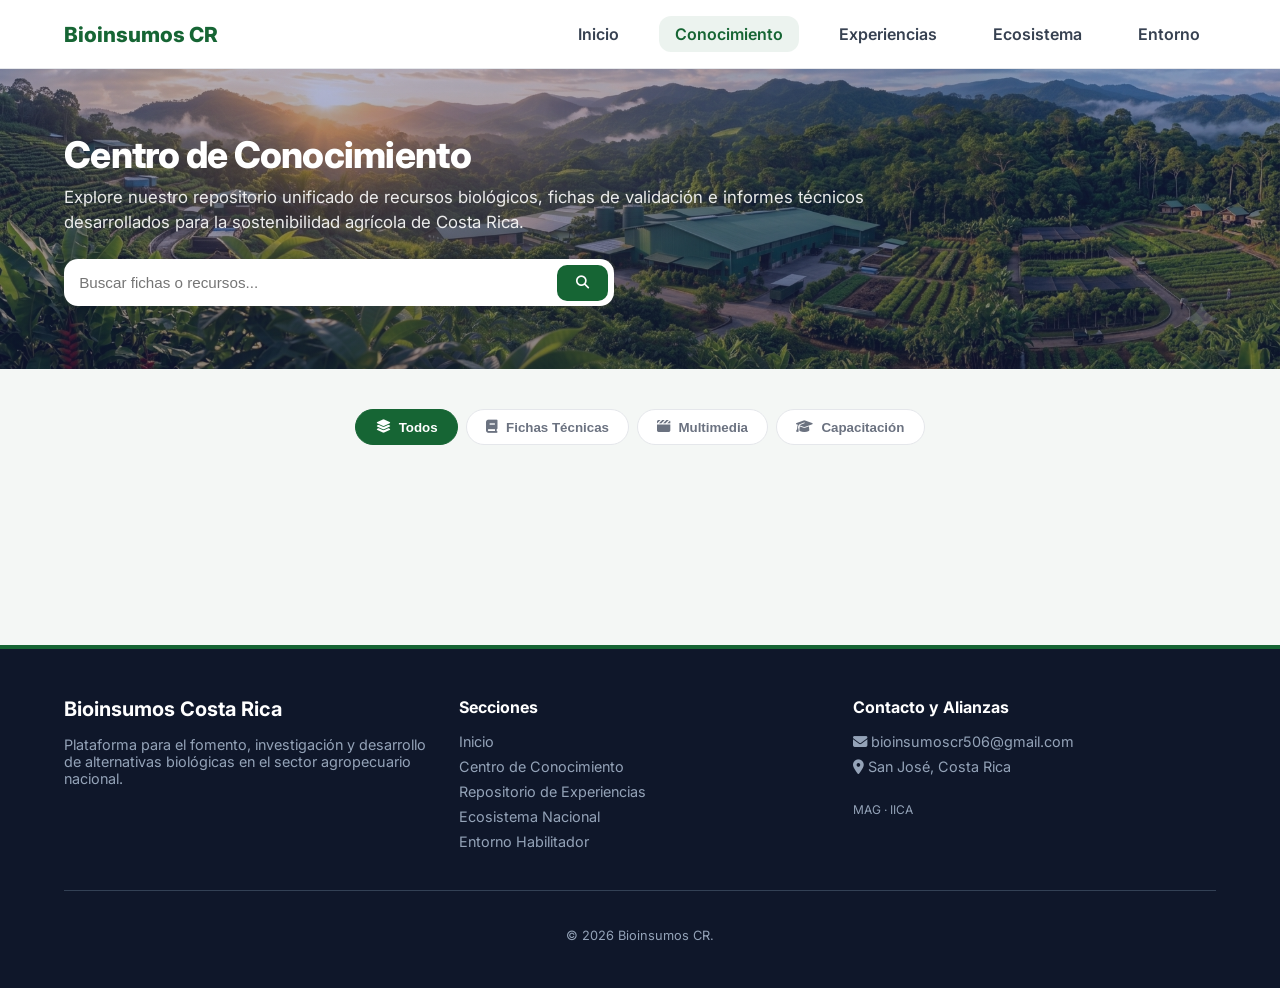
<file: conocimiento.html>
<!DOCTYPE html><html lang="es"><head>
    <meta charset="UTF-8" />
    <meta name="viewport" content="width=device-width, initial-scale=1.0" />
    <title>Centro Nacional de Conocimiento | Bioinsumos Costa Rica</title>
    
    <link rel="preconnect" href="https://fonts.googleapis.com">
    <link rel="preconnect" href="https://fonts.gstatic.com" crossorigin>
    <link href="https://fonts.googleapis.com/css2?family=Inter:wght@400;500;600;700;800&display=swap" rel="stylesheet" />
    <link rel="stylesheet" href="https://cdnjs.cloudflare.com/ajax/libs/font-awesome/6.5.1/css/all.min.css" />
    <link rel="stylesheet" href="css/conocimiento.css" />
  </head>
  <body>
  
    <!-- CABECERA PRINCIPAL -->
    <header class="topbar">
      <div class="logo-wrap"> Bioinsumos CR</div>
      <button class="menu-toggle" id="menuToggle"><span></span><span></span><span></span></button>
      <nav class="nav" id="mainNav">
        <a href="index.html">Inicio</a>
        <a href="conocimiento.html" class="active">Conocimiento</a>
        <a href="experiencias.html">Experiencias</a>
        <a href="ecosistema.html">Ecosistema</a>
        <a href="entorno.html" >Entorno</a>
      </nav>
    </header>
  
    <!-- SECCIÓN HERO COMPLETA -->
    <section class="dashboard-hero">
      <div class="hero-content">
        <h1>Centro de Conocimiento</h1>
        <p>Explore nuestro repositorio unificado de recursos biológicos, fichas de validación e informes técnicos desarrollados para la sostenibilidad agrícola de Costa Rica.</p>
        
        <!-- Buscador para Escritorio -->
        <div class="search-container-desktop">
          <div class="search-box">
            <input type="text" class="global-search-input" placeholder="Buscar fichas o recursos..." />
            <button class="global-search-btn"><i class="fa-solid fa-magnifying-glass"></i></button>
          </div>
        </div>
      </div>
    </section>
  
    <!-- FILTROS REPOSITORIO (ESCRITORIO) -->
    <div class="map-tabs-container">
      <button class="map-tab-btn active" data-cat="Todos"><i class="fa-solid fa-layer-group"></i> <span class="btn-text">Todos</span></button>
      <button class="map-tab-btn" data-cat="Tecnica"><i class="fa-solid fa-book"></i> <span class="btn-text">Fichas Técnicas</span></button>
      <button class="map-tab-btn" data-cat="Multimedia"><i class="fa-solid fa-clapperboard"></i> <span class="btn-text">Multimedia</span></button>
      <button class="map-tab-btn" data-cat="Capacitacion"><i class="fa-solid fa-graduation-cap"></i> <span class="btn-text">Capacitación</span></button>
    </div>
  
    <!-- GRILLA PRINCIPAL DE MATERIALES -->
    <main style="padding: 0 5% 4rem;">
      <p id="resourceCount" style="color: var(--muted); font-size: 0.9rem; margin-bottom: 1rem; text-align: center;"></p>
      <div class="tech-grid" id="recursosGrid"></div>
      <div class="pagination-container" id="paginationControls"></div>
    </main>
  
    <!-- FRANJA COMPACTA INFERIOR DE NAVEGACIÓN Y FILTROS FIJOS (MÓVIL) -->
    <div class="mobile-floating-dock">
      <div class="mobile-search-bar">
        <input type="text" class="global-search-input" placeholder="Buscar recurso..." />
        <i class="fa-solid fa-magnifying-glass" style="color: var(--muted); padding-right: 0.5rem;"></i>
      </div>
      <div class="mobile-filter-row">
        <button class="map-tab-btn active" data-cat="Todos" title="Todos"><i class="fa-solid fa-square-rss"></i></button>
        <button class="map-tab-btn" data-cat="Tecnica" title="Fichas Técnicas"><i class="fa-solid fa-file-shield"></i></button>
        <button class="map-tab-btn" data-cat="Multimedia" title="Multimedia"><i class="fa-solid fa-circle-play"></i></button>
        <button class="map-tab-btn" data-cat="Capacitacion" title="Capatitación"><i class="fa-solid fa-user-graduate"></i></button>
      </div>
    </div>
  
    <!-- VISUALIZADOR INMERSIVO DE RECURSOS (MODAL) -->
    <div class="resource-modal hidden" id="resourceModal">
      <div class="modal-box" id="modalBox">
        <div class="modal-header-bar">
          <strong id="modalTitle">Visualizador de Material</strong>
          <div style="display: flex; gap: 0.3rem;">
            <button id="fullscreenBtn" style="background:transparent; border:none; color:inherit; width:35px; height:35px; cursor:pointer;"><i class="fa-solid fa-expand"></i></button>
            <button id="closeModal" style="background:transparent; border:none; color:#ef4444; width:35px; height:35px; cursor:pointer; font-size:1.2rem;"><i class="fa-solid fa-xmark"></i></button>
          </div>
        </div>
        <div id="modalContent" style="flex: 1; background: #000; display: flex; width:100%; height:100%;"></div>
      </div>
    </div>
  
    <!-- PIE DE PÁGINA (FOOTER RESTAURADO) -->
    <footer class="main-footer">
      <div class="footer-grid">
        <div class="footer-brand">
          <h3>Bioinsumos Costa Rica</h3>
          <p>Plataforma para el fomento, investigación y desarrollo de alternativas biológicas en el sector agropecuario nacional.</p>
        </div>
        <div class="footer-links">
          <h4>Secciones</h4>
          <ul>
            <li><a href="index.html">Inicio</a></li>
            <li><a href="conocimiento.html">Centro de Conocimiento</a></li>
            <li><a href="experiencias.html">Repositorio de Experiencias</a></li>
            <li><a href="ecosistema.html">Ecosistema Nacional</a></li>
            <li><a href="entorno.html">Entorno Habilitador</a></li>
          </ul>
        </div>
        <div class="footer-links">
          <h4>Contacto y Alianzas</h4>
          <ul>
            <li><i class="fa-solid fa-envelope"></i> bioinsumoscr506@gmail.com</li>
            <li><i class="fa-solid fa-location-dot"></i> San José, Costa Rica</li>
            <li><br><small>MAG · IICA</small></li>
          </ul>
        </div>
      </div>
      <div class="footer-bottom">
        <p>&copy; 2026 Bioinsumos CR.</p>
      </div>
    </footer>
  
    <script src="js/conocimiento.js"></script>
  </body>
  </html>
</file>
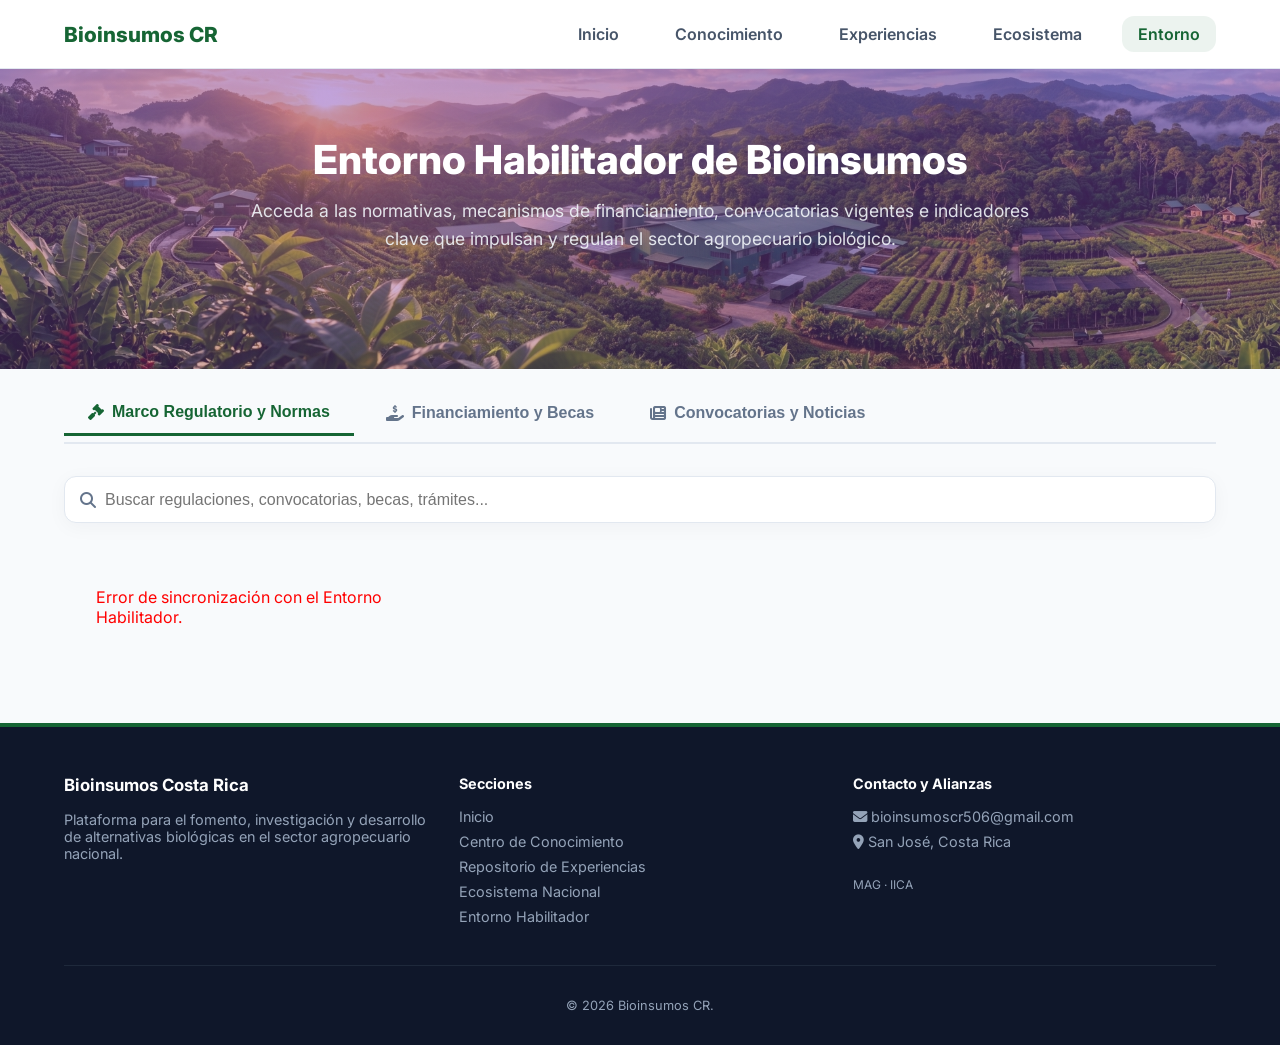
<file: entorno.html>
<!DOCTYPE html>
<html lang="es">
<head>
  <meta charset="UTF-8" />
  <meta name="viewport" content="width=device-width, initial-scale=1.0" />
  <title>Entorno Habilitador | Bioinsumos Costa Rica</title>
  
  <link rel="preconnect" href="https://fonts.googleapis.com">
  <link rel="preconnect" href="https://fonts.gstatic.com" crossorigin>
  <link href="https://fonts.googleapis.com/css2?family=Inter:wght@400;500;600;700;800&display=swap" rel="stylesheet" />
  <link rel="stylesheet" href="https://cdnjs.cloudflare.com/ajax/libs/font-awesome/6.5.1/css/all.min.css" />
  
  <!-- <link rel="stylesheet" href="css/main.css">  -->
  <link rel="stylesheet" href="css/entorno.css" />
</head>
<body class="entorno-page">

  <!-- CABECERA PRINCIPAL INSTITUCIONAL -->
  <header class="topbar">
    <div class="logo-wrap"> Bioinsumos CR</div>
    <button class="menu-toggle" id="menuToggle"><span></span><span></span><span></span></button>
    <nav class="nav" id="mainNav">
      <a href="index.html">Inicio</a>
      <a href="conocimiento.html">Conocimiento</a>
      <a href="experiencias.html">Experiencias</a>
      <a href="ecosistema.html">Ecosistema</a>
      <a href="entorno.html" class="active">Entorno</a>
    </nav>
  </header>

  <!-- HERO SECCIÓN DEL PILAR 4 -->
  <section class="entorno-hero">
    <div class="hero-content">
     
      <h1>Entorno Habilitador de Bioinsumos</h1>
      <p>Acceda a las normativas, mecanismos de financiamiento, convocatorias vigentes e indicadores clave que impulsan y regulan el sector agropecuario biológico.</p>
    </div>
  </section>

  <!-- SECCIÓN DE INDICADORES SECTORIALES (Tarjetas de Control Rápido) -->
  <section class="indicadores-section">
    <div class="indicadores-container" id="indicadoresGrid">
      <!-- Se inyecta dinámicamente desde JS -->
    </div>
  </section>

  <!-- ESPACIO DE TRABAJO: FILTROS Y CONTENEDOR MULTITAB -->
  <section class="entorno-workspace">
    
    <!-- Barra de Navegación por Categorías (Tabs) -->
    <div class="entorno-tabs-container">
      <button class="tab-btn active" data-categoria="Regulaciones">
        <i class="fa-solid fa-gavel"></i> Marco Regulatorio y Normas
      </button>
      <button class="tab-btn" data-categoria="Oportunidades">
        <i class="fa-solid fa-hand-holding-dollar"></i> Financiamiento y Becas
      </button>
      <button class="tab-btn" data-categoria="Actualidad">
        <i class="fa-solid fa-newspaper"></i> Convocatorias y Noticias
      </button>
    </div>

    <!-- Buscador Integrado Interno -->
    <div class="entorio-search-bar">
      <div class="search-box">
        <i class="fa-solid fa-magnifying-glass"></i>
        <input type="text" id="entornoSearch" placeholder="Buscar regulaciones, convocatorias, becas, trámites..." />
      </div>
    </div>

    <!-- Contenedor Dinámico de Resultados -->
    <div class="resources-grid" id="resourcesGrid">
      <!-- Inyección dinámica de tarjetas vía JS -->
    </div>
  </section>

  <!-- PIE DE PÁGINA (FOOTER INSTITUCIONAL COMPLETO) -->
  <footer class="main-footer">
    <div class="footer-grid">
      <div class="footer-brand">
        <h3>Bioinsumos Costa Rica</h3>
        <p>Plataforma para el fomento, investigación y desarrollo de alternativas biológicas en el sector agropecuario nacional.</p>
      </div>
      <div class="footer-links">
        <h4>Secciones</h4>
        <ul>
          <li><a href="index.html">Inicio</a></li>
          <li><a href="conocimiento.html">Centro de Conocimiento</a></li>
          <li><a href="experiencias.html">Repositorio de Experiencias</a></li>
          <li><a href="ecosistema.html">Ecosistema Nacional</a></li>
          <li><a href="entorno.html">Entorno Habilitador</a></li>
        </ul>
      </div>
      <div class="footer-links">
        <h4>Contacto y Alianzas</h4>
        <ul>
          <li><i class="fa-solid fa-envelope"></i> bioinsumoscr506@gmail.com</li>
          <li><i class="fa-solid fa-location-dot"></i> San José, Costa Rica</li>
          <li><br><small>MAG · IICA</small></li>
        </ul>
      </div>
    </div>
    <div class="footer-bottom">
      <p>&copy; 2026 Bioinsumos CR.</p>
    </div>
  </footer>

  <script src="js/entorno.js"></script>
</body>
</html>
</file>
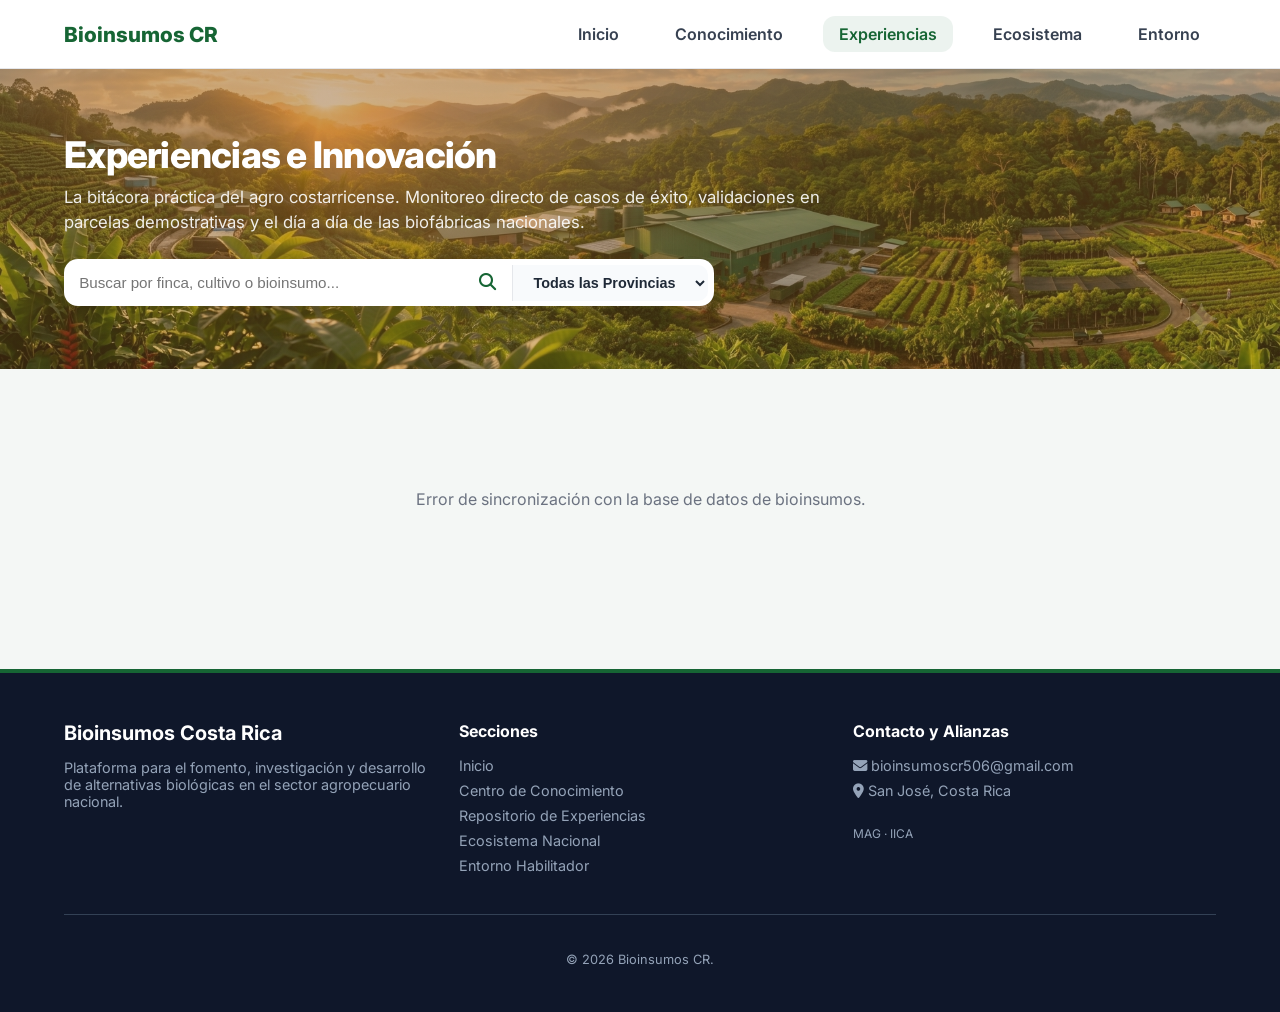
<file: experiencias.html>
<!DOCTYPE html>
<html lang="es">
<head>
  <meta charset="UTF-8" />
  <meta name="viewport" content="width=device-width, initial-scale=1.0" />
  <title>Repositorio de Experiencias | Bioinsumos Costa Rica</title>
  
  <link rel="preconnect" href="https://fonts.googleapis.com">
  <link rel="preconnect" href="https://fonts.gstatic.com" crossorigin>
  <link href="https://fonts.googleapis.com/css2?family=Inter:wght@400;500;600;700;800&display=swap" rel="stylesheet" />
  <link rel="stylesheet" href="https://cdnjs.cloudflare.com/ajax/libs/font-awesome/6.5.1/css/all.min.css" />
  <link rel="stylesheet" href="css/experiencias.css" />
</head>
<body class="experiencias-page">

  <!-- CABECERA PRINCIPAL (Sincronizada con Conocimiento) -->
  <header class="topbar">
    <div class="logo-wrap"> Bioinsumos CR</div>
    <button class="menu-toggle" id="menuToggle"><span></span><span></span><span></span></button>
    <nav class="nav" id="mainNav">
      <a href="index.html">Inicio</a>
      <a href="conocimiento.html">Conocimiento</a>
      <a href="experiencias.html" class="active">Experiencias</a>
      <a href="ecosistema.html">Ecosistema</a>
      <a href="entorno.html" >Entorno</a>
    </nav>
  </header>

  <!-- SECCIÓN HERO COMPLETA (Estilo Mismo Tamaño y Buscador de Escritorio) -->
  <section class="dashboard-hero">
    <div class="hero-content">
      <h1>Experiencias e Innovación</h1>
      <p>La bitácora práctica del agro costarricense. Monitoreo directo de casos de éxito, validaciones en parcelas demostrativas y el día a día de las biofábricas nacionales.</p>
      
      <!-- Buscador y Selector Combinado para Escritorio -->
      <div class="search-container-desktop">
        <div class="search-box-composite">
          <div class="search-box">
            <input type="text" class="global-exp-search" placeholder="Buscar por finca, cultivo o bioinsumo..." />
            <button aria-label="Buscar"><i class="fa-solid fa-magnifying-glass"></i></button>
          </div>
          <select class="global-exp-select">
            <option value="Todos">Todas las Provincias</option>
            <option value="San José">San José</option>
            <option value="Alajuela">Alajuela</option>
            <option value="Cartago">Cartago</option>
            <option value="Heredia">Heredia</option>
            <option value="Guanacaste">Guanacaste</option>
            <option value="Puntarenas">Puntarenas</option>
            <option value="Limón">Limón</option>
          </select>
        </div>
      </div>
    </div>
  </section>

  <!-- CONTENIDO PRINCIPAL: COLUMNA CENTRAL ESTILO RED SOCIAL -->
  <main class="feed-main-container">
    <!-- <div class="feed-status-header">
      <p id="totalItemsDisplay">Casos de campo registrados: <b>0</b></p>
    </div> -->
    
    <!-- Contenedor del Feed de Bitácoras -->
    <div class="social-feed-stream" id="socialFeedContainer">
      <!-- Inyección dinámica desde Google Sheets por JS -->
    </div>
  </main>

  <!-- FRANJA COMPACTA INFERIOR DE NAVEGACIÓN FIJA (MÓVIL) -->
  <div class="mobile-floating-dock">
    <div class="mobile-search-bar">
      <input type="text" class="global-exp-search" placeholder="Buscar en la bitácora..." />
      <i class="fa-solid fa-magnifying-glass" style="color: var(--muted); padding-right: 0.5rem;"></i>
    </div>
    <div class="mobile-filter-row">
      <button class="mobile-action-btn" id="refreshFeedBtn" title="Sincronizar Datos">
        <i class="fa-solid fa-arrows-rotate"></i> <span>Sincronizar</span>
      </button>
      <button class="mobile-trigger-select" id="mobileRegionBtn" title="Filtrar por Región">
        <i class="fa-solid fa-location-dot"></i> <span>Provincias</span>
      </button>
    </div>
  </div>

  <!-- MODAL BOTTOM-SHEET PARA SELECCIÓN DE PROVINCIAS EN MÓVIL -->
  <div class="region-picker-modal hidden" id="mobileRegionModal">
    <div class="region-picker-box">
      <h4>Filtrar por Provincia</h4>
      <div class="region-options-grid" id="mobileRegionOptions"></div>
      <button id="closeRegionModal">Aplicar Filtro Geográfico</button>
    </div>
  </div>

  <!-- PIE DE PÁGINA (FOOTER INSTITUCIONAL RESTAURADO COMPLETAMENTE) -->
  <footer class="main-footer">
    <div class="footer-grid">
      <div class="footer-brand">
        <h3>Bioinsumos Costa Rica</h3>
        <p>Plataforma para el fomento, investigación y desarrollo de alternativas biológicas en el sector agropecuario nacional.</p>
      </div>
      <div class="footer-links">
        <h4>Secciones</h4>
        <ul>
          <li><a href="index.html">Inicio</a></li>
          <li><a href="conocimiento.html">Centro de Conocimiento</a></li>
          <li><a href="experiencias.html">Repositorio de Experiencias</a></li>
          <li><a href="ecosistema.html">Ecosistema Nacional</a></li>
          <li><a href="entorno.html">Entorno Habilitador</a></li>
        </ul>
      </div>
      <div class="footer-links">
        <h4>Contacto y Alianzas</h4>
        <ul>
          <li><i class="fa-solid fa-envelope"></i> bioinsumoscr506@gmail.com</li>
          <li><i class="fa-solid fa-location-dot"></i> San José, Costa Rica</li>
          <li><br><small>MAG · IICA</small></li>
        </ul>
      </div>
    </div>
    <div class="footer-bottom">
      <p>&copy; 2026 Bioinsumos CR.</p>
    </div>
  </footer>

  <script src="js/experiencias.js"></script>
</body>
</html>
</file>
<file: css/conocimiento.css>
/* =========================================================
   VARIABLES GLOBALES (Bioinsumos Costa Rica)
========================================================= */
:root {
  --primary: #166534;        
  --primary-dark: #14532d;   
  --accent: #22c55e;         
  --success: #15803d;
  --bg: #f4f7f5;             
  --surface: #ffffff;
  --surface-2: #f8fafc;
  --text: #1f2937;           
  --muted: #6b7280;          
  --border: #e5e7eb;
  --shadow: 0 10px 30px rgba(22, 101, 52, 0.06);
}

* {
  box-sizing: border-box;
}

body {
  font-family: 'Inter', sans-serif;
  background: var(--bg);
  color: var(--text);
  margin: 0;
  padding: 0;
  display: flex;
  flex-direction: column;
  min-height: 100vh;
}

/* =========================================================
   HEADER / TOPBAR
========================================================= */
.topbar {
  position: sticky;
  top: 0;
  z-index: 2000;
  background: rgba(255, 255, 255, 0.95);
  backdrop-filter: blur(12px);
  display: flex;
  justify-content: space-between;
  align-items: center;
  padding: 1rem 5%;
  border-bottom: 1px solid var(--border);
}

.logo-wrap {
  font-size: 1.3rem;
  font-weight: 800;
  color: var(--primary);
}

.nav { 
  display: flex; 
  gap: 1.5rem; 
}

.nav a {
  text-decoration: none;
  color: #374151;
  font-weight: 600;
  padding: 0.5rem 1rem;
  border-radius: 12px;
  transition: .25s ease;
}

.nav a:hover, .nav a.active {
  color: var(--primary);
  background: rgba(22, 101, 52, 0.08);
}

/* =========================================================
   HERO RECONSTRUIDO (MÁS TEXTO INFORMATIVO)
========================================================= */
.dashboard-hero {
  background: linear-gradient(rgba(39, 51, 129, 0.35), rgba(24, 32, 81, 0.5)), url("../assets/images/hero.png");
  background-size: cover;
  background-position: center;
  min-height: 32vh;
  display: flex;
  align-items: center;
  padding: 3rem 5%;
  color: white;
  height: 300px;
}

.hero-content {
  position: relative; 
  z-index: 2; 
  width: 100%;
  max-width: 800px;
}

.hero-content h1 {
  font-size: 2.3rem; 
  font-weight: 800; 
  letter-spacing: -0.02em;
  margin: 0 0 0.5rem 0;
}

.hero-content p {
  font-size: 1.05rem;
  line-height: 1.5;
  color: rgba(255, 255, 255, 0.9);
  margin: 0 0 1.5rem 0;
}

/* =========================================================
   BARRA DE BÚSQUEDA Y PESTAÑAS (ESCRITORIO)
========================================================= */
.search-container-desktop {
  display: block;
}

.search-box {
  background: var(--surface);
  padding: 0.35rem;
  border-radius: 14px;
  box-shadow: 0 10px 25px rgba(0,0,0,0.08);
  display: flex;
  gap: 0.5rem;
  max-width: 550px;
}

.search-box input {
  flex: 1;
  border: none;
  outline: none;
  padding: 0.6rem;
  font-size: 0.95rem;
  color: var(--text);
}

.search-box button {
  background: var(--primary);
  color: white;
  border: none;
  padding: 0.6rem 1.2rem;
  border-radius: 10px;
  font-weight: 600;
  cursor: pointer;
}

.map-tabs-container {
  display: flex;
  justify-content: center;
  gap: 0.5rem;
  margin: 2.5rem 5% 1.5rem;
}

.map-tab-btn {
  background: white;
  border: 1px solid var(--border);
  padding: 0.6rem 1.2rem;
  border-radius: 100px;
  font-weight: 600;
  color: var(--muted);
  cursor: pointer;
  display: inline-flex;
  align-items: center;
  gap: 0.5rem;
  transition: all 0.2s;
}

.map-tab-btn.active, .map-tab-btn:hover {
  background: var(--primary);
  color: white;
  border-color: var(--primary);
}

.btn-text { display: inline; }

/* =========================================================
   DISEÑO DE BARRA FIJA INFERIOR (MÓVIL RESPONSIVE)
========================================================= */
.mobile-floating-dock {
  display: none;
}

@media (max-width: 768px) {
  .search-container-desktop, .map-tabs-container {
    display: none !important;
  }

  body {
    padding-bottom: 120px; /* Previene superposición con el contenido inferior */
  }

  /* Transformado de bloque redondeado flotante a franja fina de lado a lado */
  .mobile-floating-dock {
    display: flex;
    flex-direction: column;
    position: fixed;
    bottom: 0;
    left: 0;
    right: 0;
    background: rgba(255, 255, 255, 0.96);
    backdrop-filter: blur(20px);
    border-top: 1px solid var(--border);
    padding: 0.6rem 5% calc(0.6rem + env(safe-area-inset-bottom, 0px));
    gap: 0.5rem;
    z-index: 9999;
    box-shadow: 0 -8px 25px rgba(15, 23, 42, 0.08);
  }

  .mobile-search-bar {
    display: flex;
    background: #f1f5f9;
    border-radius: 10px;
    padding: 0.2rem 0.5rem;
    align-items: center;
  }
  
  .mobile-search-bar input {
    flex: 1;
    background: transparent;
    border: none;
    outline: none;
    padding: 0.4rem;
    font-size: 0.9rem;
    color: var(--text);
  }

  .mobile-filter-row {
    display: flex;
    justify-content: space-between;
    gap: 0.4rem;
  }

  .mobile-filter-row .map-tab-btn {
    flex: 1;
    justify-content: center;
    padding: 0.5rem;
    border-radius: 10px;
    font-size: 1.1rem;
  }

  .btn-text { display: none; }
}

/* =========================================================
   REJILLA DE RECURSOS & CONTENIDO
========================================================= */
main {
  flex: 1;
}

.tech-grid {
  display: grid;
  grid-template-columns: repeat(auto-fill, minmax(310px, 1fr));
  gap: 1.5rem;
  margin-top: 1rem;
}

.tech-card {
  background: var(--surface);
  border: 1px solid var(--border);
  border-radius: 20px;
  padding: 1.25rem;
  box-shadow: var(--shadow);
  display: flex;
  flex-direction: column;
  justify-content: space-between;
}

.card-preview-area {
  position: relative;
  border-radius: 14px;
  overflow: hidden;
  aspect-ratio: 16 / 10;
  background: #f8fafc;
  margin-bottom: 1rem;
  display: flex;
  align-items: center;
  justify-content: center;
}

.card-preview-area img {
  width: 100%;
  height: 100%;
  object-fit: cover;
}

.pdf-mock-cover {
  width: 85%;
  height: 90%;
  background: white;
  border-radius: 4px 12px 12px 4px;
  box-shadow: 5px 5px 15px rgba(0,0,0,0.08);
  border-left: 6px solid var(--primary);
  padding: 1rem;
  display: flex;
  flex-direction: column;
  justify-content: space-between;
  position: relative;
}

/* =========================================================
   PAGINACIÓN
========================================================= */
.pagination-container {
  display: flex;
  justify-content: center;
  align-items: center;
  gap: 0.5rem;
  margin: 3rem 0;
}

.pagination-btn {
  background: white;
  border: 1px solid var(--border);
  width: 38px;
  height: 38px;
  border-radius: 8px;
  cursor: pointer;
  font-weight: 600;
  display: inline-flex;
  align-items: center;
  justify-content: center;
  transition: all 0.2s;
}

.pagination-btn:disabled {
  opacity: 0.4;
  cursor: not-allowed;
}

.pagination-btn.active {
  background: var(--primary);
  color: white;
  border-color: var(--primary);
}

/* =========================================================
   MODAL OPTIMIZADO
========================================================= */
.resource-modal {
  position: fixed;
  inset: 0;
  background: rgba(15, 23, 42, 0.85);
  backdrop-filter: blur(8px);
  z-index: 99999;
  display: flex;
  align-items: center;
  justify-content: center;
  padding: 1rem;
}

.modal-box {
  background: white;
  border-radius: 24px;
  width: min(96vw, 1000px);
  height: min(85vh, 750px);
  display: flex;
  flex-direction: column;
  overflow: hidden;
  transition: all 0.2s ease;
}

.modal-header-bar {
  padding: 1rem;
  border-bottom: 1px solid var(--border);
  display: flex;
  justify-content: space-between;
  align-items: center;
  background: var(--surface-2);
}

.modal-box:fullscreen {
  width: 100vw !important;
  height: 100vh !important;
  border-radius: 0px !important;
}

.modal-box:fullscreen .modal-header-bar {
  padding: 0.4rem 1rem; 
  background: #0f172a;
  color: white;
}

.modal-box:fullscreen .modal-header-bar strong {
  font-size: 0.85rem;
  color: #94a3b8;
}

/* =========================================================
   MENÚ HAMBURGUESA MÓVIL
========================================================= */
.menu-toggle {
  display: none;
  flex-direction: column;
  gap: 4px;
  background: none;
  border: none;
  cursor: pointer;
}

.menu-toggle span { 
  width: 22px; 
  height: 3px; 
  background: var(--primary); 
  border-radius: 2px; 
}

@media (max-width: 768px) {
  .menu-toggle { display: flex; }
  .nav {
    display: none;
    position: absolute;
    top: 100%; left: 0; right: 0;
    background: white;
    flex-direction: column;
    padding: 1rem 5%;
    border-bottom: 1px solid var(--border);
    box-shadow: 0 10px 15px rgba(0,0,0,0.05);
  }
  .nav.open { display: flex; }
  .resource-modal { padding: 0; }
  .modal-box { width: 100vw; height: 100vh; border-radius: 0; }
}

.hidden { display: none !important; }

/* =========================================================
   FOOTER INSTITUCIONAL COMPLETO
========================================================= */
.main-footer {
  background: #0f172a;
  color: #94a3b8;
  padding: 3rem 5% 2rem;
  font-size: 0.9rem;
  border-top: 4px solid var(--primary);
}

.footer-grid {
  display: grid;
  grid-template-columns: repeat(auto-fit, minmax(240px, 1fr));
  gap: 2rem;
  margin-bottom: 2rem;
}

.footer-brand h3 {
  color: white;
  margin: 0 0 0.75rem 0;
  font-size: 1.25rem;
}

.footer-links h4 {
  color: white;
  margin: 0 0 1rem 0;
  font-size: 1rem;
}

.footer-links ul {
  list-style: none;
  padding: 0;
  margin: 0;
}

.footer-links ul li {
  margin-bottom: 0.5rem;
}

.footer-links ul li a {
  color: #94a3b8;
  text-decoration: none;
  transition: color 0.2s;
}

.footer-links ul li a:hover {
  color: var(--accent);
}

.footer-bottom {
  border-top: 1px solid #334155;
  padding-top: 1.5rem;
  text-align: center;
  font-size: 0.8rem;
}
</file>
<file: css/main.css>
/* ==========================
   RESET
========================== */

*{
  margin:0;
  padding:0;
  box-sizing:border-box;
}

html{
  scroll-behavior:smooth;
}

body{
  font-family:Inter,Arial,sans-serif;
  background:#f4f7f5;
  color:#1f2937;
  line-height:1.6;
}

/* ==========================
   MENÚ ACTIVO
========================== */

.main-nav a{
  position:relative;
  text-decoration:none;
  color:#374151;
  font-weight:500;
  padding:.65rem 1rem;
  border-radius:12px;
  transition:.25s ease;
}

.main-nav a:hover{
  color:#166534;
  background:rgba(22,101,52,.08);
}

/* Página actual */
.main-nav a.active{
  color:#166534;
  background:rgba(22,101,52,.12);
  font-weight:700;
}

/* Línea inferior */
.main-nav a.active::after{
  content:"";
  position:absolute;
  left:15%;
  bottom:-4px;
  width:70%;
  height:3px;
  border-radius:999px;
  background:#166534;
}

/* ==========================
 VARIABLES
========================== */

:root{

  --primary:#166534;
  --primary-light:#22c55e;

  --bg:#f4f7f5;
  --card:#ffffff;

  --text:#1f2937;
  --muted:#6b7280;

  --border:#e5e7eb;

  --shadow:
      0 10px 30px rgba(0,0,0,.08);

  --radius:20px;
}

/* ==========================
 LAYOUT GENERAL
========================== */

.page-content{
  min-height:calc(100vh - 220px);
}

.container{
  width:min(1400px,95%);
  margin:auto;
}

/* ==========================
 TITULOS
========================== */

section{
  padding:4rem 2rem;
}

section h2{
  font-size:2rem;
  margin-bottom:1rem;
}

section p{
  color:var(--muted);
}

/* ==========================
 BOTONES
========================== */

.primary-btn{
  display:inline-flex;
  align-items:center;
  justify-content:center;

  background:var(--primary);
  color:white;

  border:none;

  padding:1rem 1.5rem;

  border-radius:14px;

  text-decoration:none;

  font-weight:600;

  cursor:pointer;

  transition:.25s;
}

.primary-btn:hover{
  transform:translateY(-2px);
}

.secondary-btn{
  display:inline-flex;
  align-items:center;
  justify-content:center;

  background:white;

  border:1px solid var(--border);

  padding:1rem 1.5rem;

  border-radius:14px;

  text-decoration:none;

  color:var(--text);

  font-weight:600;
}

/* ==========================
 TARJETAS
========================== */

.card{
  background:white;

  border-radius:20px;

  box-shadow:var(--shadow);

  padding:1.5rem;
}

/* ==========================
 HERO BASE
========================== */

.hero{
  min-height:60vh;

  display:flex;
  align-items:center;

  position:relative;

  overflow:hidden;

  padding:4rem 2rem;
}

.hero-overlay{
  width:min(1400px,100%);
  margin:auto;
}

.hero-content{
  max-width:700px;
  
}

.hero-content h1{
  font-size:3.5rem;
  line-height:1.1;
  margin-bottom:1rem;
}

.hero-content p{
  font-size:1.1rem;
  max-width:650px;
  margin-bottom:2rem;
  color:#ffffff
}

/* ==========================
 GRID GENERAL
========================== */

.grid{
  display:grid;
  gap:1.5rem;
}

/* ==========================
 RESPONSIVE
========================== */

@media(max-width:768px){

  .hero-content h1{
      font-size:2.2rem;
  }

  section{
      padding:3rem 1rem;
  }

}
</file>
<file: css/entorno.css>
/* ==========================================================================
   HOJA DE ESTILOS: PILAR 4 - ENTORNO HABILITADOR
   ========================================================================== */

   :root {
    --primary: #166534;        
    --primary-dark: #14532d;   
    --accent: #0284c7; /* Azul complementario para finanzas/normas */
    --bg: #f8fafc;             
    --surface: #ffffff;
    --text: #0f172a;           
    --muted: #64748b;          
    --border: #e2e8f0;
    --shadow: 0 4px 20px rgba(15, 23, 42, 0.04);
    --radius-lg: 16px;
    --radius-md: 12px;
}

* { box-sizing: border-box; margin: 0; padding: 0; }

body {
    font-family: 'Inter', sans-serif;
    background: var(--bg);
    color: var(--text);
    display: flex;
    flex-direction: column;
    min-height: 100vh;
}

/* HEADER / TOPBAR */
.topbar {
    position: sticky; top: 0; z-index: 2000;
    background: rgba(255, 255, 255, 0.95); backdrop-filter: blur(12px);
    display: flex; justify-content: space-between; align-items: center;
    padding: 1rem 5%; border-bottom: 1px solid var(--border);
}
.logo-wrap { font-size: 1.3rem; font-weight: 800; color: var(--primary); }
.nav { display: flex; gap: 1.5rem; }
.nav a { text-decoration: none; color: #475569; font-weight: 600; padding: 0.5rem 1rem; border-radius: var(--radius-md); transition: .2s ease; }
.nav a:hover, .nav a.active { color: var(--primary); background: rgba(22, 101, 52, 0.08); }
.menu-toggle { display: none; flex-direction: column; gap: 5px; background: transparent; border: none; cursor: pointer; }
.menu-toggle span { width: 25px; height: 3px; background: var(--text); border-radius: 2px; }

/* HERO SECCIÓN */
.entorno-hero {
    background: linear-gradient(rgba(134, 70, 183, 0.5), rgba(134, 70, 183, 0.35)), url("../assets/images/hero.png") no-repeat center/cover;
    color: white; padding: 3rem 5%; text-align: center;
    height: 300px;
}
.hero-content { max-width: 800px; margin: 0 auto; }
.hero-badge { background: rgba(255, 255, 255, 0.2); padding: 0.4rem 1rem; border-radius: 100px; font-size: 0.8rem; font-weight: 700; letter-spacing: 0.05em; text-transform: uppercase; }
.entorno-hero h1 { font-size: 2.5rem; font-weight: 800; margin: 1.2rem 0 0.8rem; line-height: 1.2; }
.entorno-hero p { font-size: 1.1rem; color: #f1f5f9; line-height: 1.6; opacity: 0.9; }

/* PANEL DE INDICADORES SECTORIALES */
.indicadores-section { padding: 0 5%; transform: translateY(-30px); margin-bottom: -10px; }
.indicadores-container { display: grid; grid-template-columns: repeat(auto-fit, minmax(240px, 1fr)); gap: 1.5rem; }
.indicador-card { background: var(--surface); padding: 1.5rem; border-radius: var(--radius-md); border: 1px solid var(--border); box-shadow: var(--shadow); display: flex; align-items: center; gap: 1rem; }
.ind-icon { width: 48px; height: 48px; border-radius: 50%; background: rgba(22, 101, 52, 0.1); color: var(--primary); display: flex; align-items: center; justify-content: center; font-size: 1.25rem; }
.ind-data h3 { font-size: 1.6rem; font-weight: 800; color: #0f172a; line-height: 1.1; }
.ind-data p { font-size: 0.85rem; color: var(--muted); margin-top: 0.2rem; }

/* WORKSPACE MULTITAB */
.entorno-workspace { padding: 2rem 5% 4rem; max-width: 1400px; margin: 0 auto; width: 100%; }
.entorno-tabs-container { display: flex; gap: 0.5rem; border-bottom: 2px solid var(--border); padding-bottom: 0.5rem; margin-bottom: 2rem; overflow-x: auto; }
.tab-btn { background: transparent; border: none; padding: 0.75rem 1.5rem; font-size: 1rem; font-weight: 600; color: var(--muted); cursor: pointer; white-space: nowrap; display: flex; align-items: center; gap: 0.5rem; border-radius: 8px 8px 0 0; transition: 0.2s; }
.tab-btn:hover { color: var(--primary); background: rgba(22, 101, 52, 0.04); }
.tab-btn.active { color: var(--primary); border-bottom: 3px solid var(--primary); margin-bottom: -2px; font-weight: 700; }

/* BARRA DE BÚSQUEDA */
.entorio-search-bar { margin-bottom: 2rem; }
.search-box { position: relative; display: flex; align-items: center; }
.search-box i { position: absolute; left: 1rem; color: var(--muted); }
.search-box input { width: 100%; padding: 0.85rem 1rem 0.85rem 2.5rem; border: 1px solid var(--border); border-radius: var(--radius-md); font-size: 1rem; outline: none; box-shadow: var(--shadow); }

/* REJILLA DE RECURSOS */
.resources-grid { display: grid; grid-template-columns: repeat(auto-fill, minmax(340px, 1fr)); gap: 1.5rem; }
.resource-card { background: var(--surface); border: 1px solid var(--border); border-radius: var(--radius-md); padding: 1.5rem; box-shadow: var(--shadow); display: flex; flex-direction: column; justify-content: space-between; position: relative; overflow: hidden; }
.resource-card::before { content: ''; position: absolute; top: 0; left: 0; width: 4px; height: 100%; background: var(--border); }

/* Variaciones de acento según subclasificación */
.resource-card.marco::before, .resource-card.normativas::before, .resource-card.procedimientos::before { background: #0284c7; }
.resource-card.financiamiento::before, .resource-card.becas::before { background: #166534; }
.resource-card.convocatorias::before, .resource-card.eventos::before, .resource-card.noticias::before { background: #f59e0b; }

.res-header { display: flex; justify-content: space-between; align-items: flex-start; margin-bottom: 0.75rem; }
.res-subtag { font-size: 0.7rem; font-weight: 700; text-transform: uppercase; tracking-wider: 0.05em; background: #f1f5f9; padding: 0.2rem 0.6rem; border-radius: 4px; color: #475569; }
.res-date { font-size: 0.8rem; color: var(--muted); }
.resource-card h4 { font-size: 1.2rem; font-weight: 700; color: #0f172a; margin-bottom: 0.5rem; line-height: 1.3; }
.res-desc { font-size: 0.9rem; color: #4b5563; line-height: 1.5; margin-bottom: 1.2rem; }
.res-action-btn { display: inline-flex; align-items: center; gap: 0.5rem; text-decoration: none; font-size: 0.9rem; font-weight: 600; color: var(--primary); transition: 0.2s; margin-top: auto; }
.res-action-btn:hover { color: var(--primary-dark); transform: translateX(3px); }

/* FOOTER */
.main-footer { background: #0f172a; color: #94a3b8; padding: 3rem 5% 2rem; font-size: 0.9rem; border-top: 4px solid var(--primary); margin-top: auto; }
.footer-grid { display: grid; grid-template-columns: repeat(auto-fit, minmax(240px, 1fr)); gap: 2rem; margin-bottom: 2rem; }
.footer-brand h3, .footer-links h4 { color: white; margin-bottom: 1rem; }
.footer-links ul { list-style: none; }
.footer-links ul li { margin-bottom: 0.5rem; }
.footer-links ul li a { color: #94a3b8; text-decoration: none; }
.footer-links ul li a:hover { color: white; }
.footer-bottom { text-align: center; padding-top: 2rem; border-top: 1px solid #1e293b; font-size: 0.8rem; }

/* RESPONSIVO */
@media (max-width: 768px) {
    .menu-toggle { display: flex; }
    .nav { display: none; position: absolute; top: 100%; left: 0; right: 0; background: white; flex-direction: column; padding: 1rem 5%; border-bottom: 1px solid var(--border); box-shadow: 0 10px 15px rgba(0,0,0,0.05); z-index: 2001; }
    .nav.open { display: flex; }
}
</file>
<file: css/experiencias.css>
/* =========================================================
   VARIABLES GLOBALES (Bioinsumos Costa Rica)
========================================================= */
:root {
    --primary: #166534;        
    --primary-dark: #14532d;   
    --accent: #22c55e;         
    --success: #15803d;
    --bg: #f4f7f5;             
    --surface: #ffffff;
    --surface-2: #f8fafc;
    --text: #1f2937;           
    --muted: #6b7280;          
    --border: #e5e7eb;
    --shadow: 0 10px 30px rgba(22, 101, 52, 0.06);
  }
  
  * {
    box-sizing: border-box;
  }
  
  body {
    font-family: 'Inter', sans-serif;
    background: var(--bg);
    color: var(--text);
    margin: 0;
    padding: 0;
    display: flex;
    flex-direction: column;
    min-height: 100vh;
  }
  
  /* =========================================================
     HEADER / TOPBAR (Idéntico a Conocimiento)
  ========================================================= */
  .topbar {
    position: sticky;
    top: 0;
    z-index: 2000;
    background: rgba(255, 255, 255, 0.95);
    backdrop-filter: blur(12px);
    display: flex;
    justify-content: space-between;
    align-items: center;
    padding: 1rem 5%;
    border-bottom: 1px solid var(--border);
  }
  
  .logo-wrap {
    font-size: 1.3rem;
    font-weight: 800;
    color: var(--primary);
  }
  
  .nav { 
    display: flex; 
    gap: 1.5rem; 
  }
  
  .nav a {
    text-decoration: none;
    color: #374151;
    font-weight: 600;
    padding: 0.5rem 1rem;
    border-radius: 12px;
    transition: .25s ease;
  }
  
  .nav a:hover, .nav a.active {
    color: var(--primary);
    background: rgba(22, 101, 52, 0.08);
  }
  
  /* =========================================================
     HERO ADAPTADO CON BUSCADOR COMPUESTO (Mismo alto)
  ========================================================= */
  .dashboard-hero {
    background: linear-gradient(rgba(152, 98, 37, 0.5), rgba(152, 98, 37, 0.35)), url("../assets/images/hero.png");
    background-size: cover;
    background-position: center;
    min-height: 32vh;
    display: flex;
    align-items: center;
    padding: 3rem 5%;
    color: white;
    height: 300px;
  }
  
  .hero-content {
    position: relative; 
    z-index: 2; 
    width: 100%;
    max-width: 800px;
  }
  
  .hero-content h1 {
    font-size: 2.3rem; 
    font-weight: 800; 
    letter-spacing: -0.02em;
    margin: 0 0 0.5rem 0;
  }
  
  .hero-content p {
    font-size: 1.05rem;
    line-height: 1.5;
    color: rgba(255, 255, 255, 0.9);
    margin: 0 0 1.5rem 0;
  }
  
  /* Panel de Búsqueda de Escritorio Expandido */
  .search-container-desktop { 
    display: block; 
  }
  
  .search-box-composite {
    background: var(--surface);
    padding: 0.35rem;
    border-radius: 14px;
    box-shadow: 0 10px 25px rgba(0,0,0,0.08);
    display: flex;
    gap: 0.5rem;
    max-width: 650px;
  }
  
  .search-box-composite .search-box { 
    flex: 1; 
    display: flex; 
    align-items: center; 
  }
  
  .search-box-composite input {
    width: 100%; 
    border: none; 
    outline: none; 
    padding: 0.6rem; 
    font-size: 0.95rem; 
    color: var(--text);
  }
  
  .search-box-composite button {
    background: transparent; 
    border: none; 
    color: var(--primary); 
    cursor: pointer; 
    padding-right: 0.5rem;
    font-size: 1.05rem;
  }
  
  .search-box-composite select {
    border: none; 
    background: var(--surface-2); 
    border-left: 1px solid var(--border);
    padding: 0 1rem; 
    font-size: 0.9rem; 
    font-weight: 600; 
    color: var(--text); 
    outline: none; 
    border-radius: 0 10px 10px 0;
    cursor: pointer;
  }
  
  /* =========================================================
     CONTENEDOR DEL FEED DE RED SOCIAL (FILOSOFÍA LIMPIA)
  ========================================================= */
  .feed-main-container {
    flex: 1;
    width: 100%;
    /* Elige el 50% de la pantalla, pero si el 50% es MENOR a 650px, se queda en 650px (en móviles/tablets) */
    /* Dicho al revés: en pantallas gigantes usará el 50%, expandiéndose más allá de los 650px */
    max-width: max(650px, 50%); 
    margin: 2.5rem auto 5rem;
    padding: 0 1rem;
    box-sizing: border-box;
  }
  
  .feed-status-header {
    text-align: center;
    margin-bottom: 1.5rem;
    color: var(--muted);
    font-size: 0.9rem;
  }
  
  .social-feed-stream {
    display: flex;
    flex-direction: column;
    gap: 0.5rem;
  }
  
  /* TARJETA VISUAL ESTILO POST */
  .social-card {
    background: var(--surface);
    border: 1px solid var(--border);
    border-radius: 14px;
    overflow: hidden;
    box-shadow: var(--shadow);
  }
  
  /* Cabecera del Post */
  .social-card-header {
    padding: 1rem 1.25rem;
    display: flex;
    justify-content: space-between;
    align-items: center;
    border-bottom: 1px solid var(--surface-2);
  }
  
  .header-profile-info { display: flex; flex-direction: column; }
  .profile-title { font-weight: 700; font-size: 0.98rem; color: var(--text); }
  .profile-subtitle { font-size: 0.78rem; color: var(--muted); margin-top: 0.15rem; font-weight: 500; }
  .post-time-stamp { font-size: 0.78rem; color: var(--muted); font-weight: 500; }
  
  /* Contenedor Multimedia Flexible (4:3) */
  .social-card-media {
    position: relative;
    width: 100%;
    aspect-ratio: 4 / 3;
    background: #0f172a;
  }
  .social-card-media img { width: 100%; height: 100%; object-fit: cover; }
  
  /* Estado técnico */
  .social-status-tag {
    position: absolute; top: 12px; right: 12px;
    background: rgba(22, 101, 52, 0.9); color: white;
    padding: 0.35rem 0.7rem; border-radius: 6px;
    font-size: 0.7rem; font-weight: 700; text-transform: uppercase; letter-spacing: 0.03em;
    box-shadow: 0 4px 10px rgba(0,0,0,0.1);
  }
  
  /* Bloque Inferior Informativo (Caption) */
  .social-card-body {
    padding: 1.25rem;
    display: flex;
    flex-direction: column;
    gap: 0.65rem;
  }
  
  .social-caption-text {
    font-size: 0.95rem;
    line-height: 1.5;
    color: #2c3e50;
    margin: 0;
  }
  .social-caption-text b { color: var(--text); font-weight: 700; }
  
  .social-tags-row { display: flex; flex-wrap: wrap; gap: 0.4rem; }
  .social-pill {
    color: #1d4ed8; /* Color azul clásico de hashtags */
    font-size: 0.88rem; font-weight: 600; text-decoration: none;
  }
  
  /* =========================================================
     DISEÑO DE BARRA FIJA INFERIOR Y MODALES (MÓVIL RESPONSIVE)
  ========================================================= */
  .mobile-floating-dock { display: none; }
  .region-picker-modal { display: none; }
  .menu-toggle { display: none; flex-direction: column; gap: 4px; background: none; border: none; cursor: pointer; }
  .menu-toggle span { width: 22px; height: 3px; background: var(--primary); border-radius: 2px; }
  
  @media (max-width: 768px) {
    .search-container-desktop { display: none !important; }
    body { padding-bottom: 120px; }
    .menu-toggle { display: flex; }
    
    .nav {
      display: none; position: absolute; top: 100%; left: 0; right: 0;
      background: white; flex-direction: column; padding: 1rem 5%;
      border-bottom: 1px solid var(--border); box-shadow: 0 10px 15px rgba(0,0,0,0.05); z-index: 999;
    }
    .nav.open { display: flex; }
  
    /* Franja fija inferior continua de lado a lado */
    .mobile-floating-dock {
      display: flex;
      flex-direction: column;
      position: fixed;
      bottom: 0; left: 0; right: 0;
      background: rgba(255, 255, 255, 0.96);
      backdrop-filter: blur(20px);
      border-top: 1px solid var(--border);
      padding: 0.6rem 5% calc(0.6rem + env(safe-area-inset-bottom, 0px));
      gap: 0.5rem;
      z-index: 9999;
      box-shadow: 0 -8px 25px rgba(15, 23, 42, 0.08);
    }
  
    .mobile-search-bar {
      display: flex; background: #f1f5f9; border-radius: 10px; padding: 0.2rem 0.5rem; align-items: center;
    }
    .mobile-search-bar input {
      flex: 1; background: transparent; border: none; outline: none; padding: 0.4rem; font-size: 0.9rem; color: var(--text);
    }
  
    .mobile-filter-row { display: flex; justify-content: space-between; gap: 0.5rem; }
    .mobile-filter-row button {
      flex: 1; display: flex; align-items: center; justify-content: center; gap: 0.4rem;
      padding: 0.6rem; border-radius: 10px; font-size: 0.85rem; font-weight: 600;
      background: var(--surface-2); color: var(--text); border: 1px solid var(--border); cursor: pointer;
    }
    .mobile-filter-row .mobile-trigger-select { color: var(--primary); border-color: rgba(22, 101, 52, 0.2); }
  
    /* Bottom-Sheet de Filtro */
    .region-picker-modal {
      position: fixed; inset: 0; background: rgba(15, 23, 42, 0.6); backdrop-filter: blur(4px);
      z-index: 10000; display: flex; align-items: flex-end; justify-content: center;
    }
    .region-picker-box {
      background: white; width: 100%; border-radius: 20px 20px 0 0; padding: 1.5rem;
      box-shadow: 0 -10px 25px rgba(0,0,0,0.15); display: flex; flex-direction: column; gap: 1rem;
    }
    .region-picker-box h4 { margin: 0; font-size: 1.05rem; color: var(--text); font-weight: 700; }
    .region-options-grid { display: grid; grid-template-columns: repeat(2, 1fr); gap: 0.5rem; }
    
    .region-opt-btn {
      padding: 0.6rem; border-radius: 8px; border: 1px solid var(--border); background: var(--surface-2);
      font-size: 0.85rem; font-weight: 600; cursor: pointer; text-align: center; color: var(--text);
    }
    .region-opt-btn.active { background: var(--primary); color: white; border-color: var(--primary); }
    
    #closeRegionModal {
      background: var(--primary); color: white; border: none; padding: 0.75rem; border-radius: 10px; font-weight: 700; cursor: pointer;
    }
  }
  
  .hidden { display: none !important; }
  
  /* =========================================================
     FOOTER INSTITUCIONAL COMPLETO (Sincronizado)
  ========================================================= */
  .main-footer {
    background: #0f172a;
    color: #94a3b8;
    padding: 3rem 5% 2rem;
    font-size: 0.9rem;
    border-top: 4px solid var(--primary);
  }
  
  .footer-grid {
    display: grid;
    grid-template-columns: repeat(auto-fit, minmax(240px, 1fr));
    gap: 2rem;
    margin-bottom: 2rem;
  }
  
  .footer-brand h3 {
    color: white;
    margin: 0 0 0.75rem 0;
    font-size: 1.25rem;
  }
  
  .footer-links h4 {
    color: white;
    margin: 0 0 1rem 0;
    font-size: 1rem;
  }
  
  .footer-links ul {
    list-style: none;
    padding: 0;
    margin: 0;
  }
  
  .footer-links ul li {
    margin-bottom: 0.5rem;
  }
  
  .footer-links ul li a {
    color: #94a3b8;
    text-decoration: none;
    transition: color 0.2s;
  }
  
  .footer-links ul li a:hover {
    color: var(--accent);
  }
  
  .footer-bottom {
    border-top: 1px solid #334155;
    padding-top: 1.5rem;
    text-align: center;
    font-size: 0.8rem;
  }
</file>
